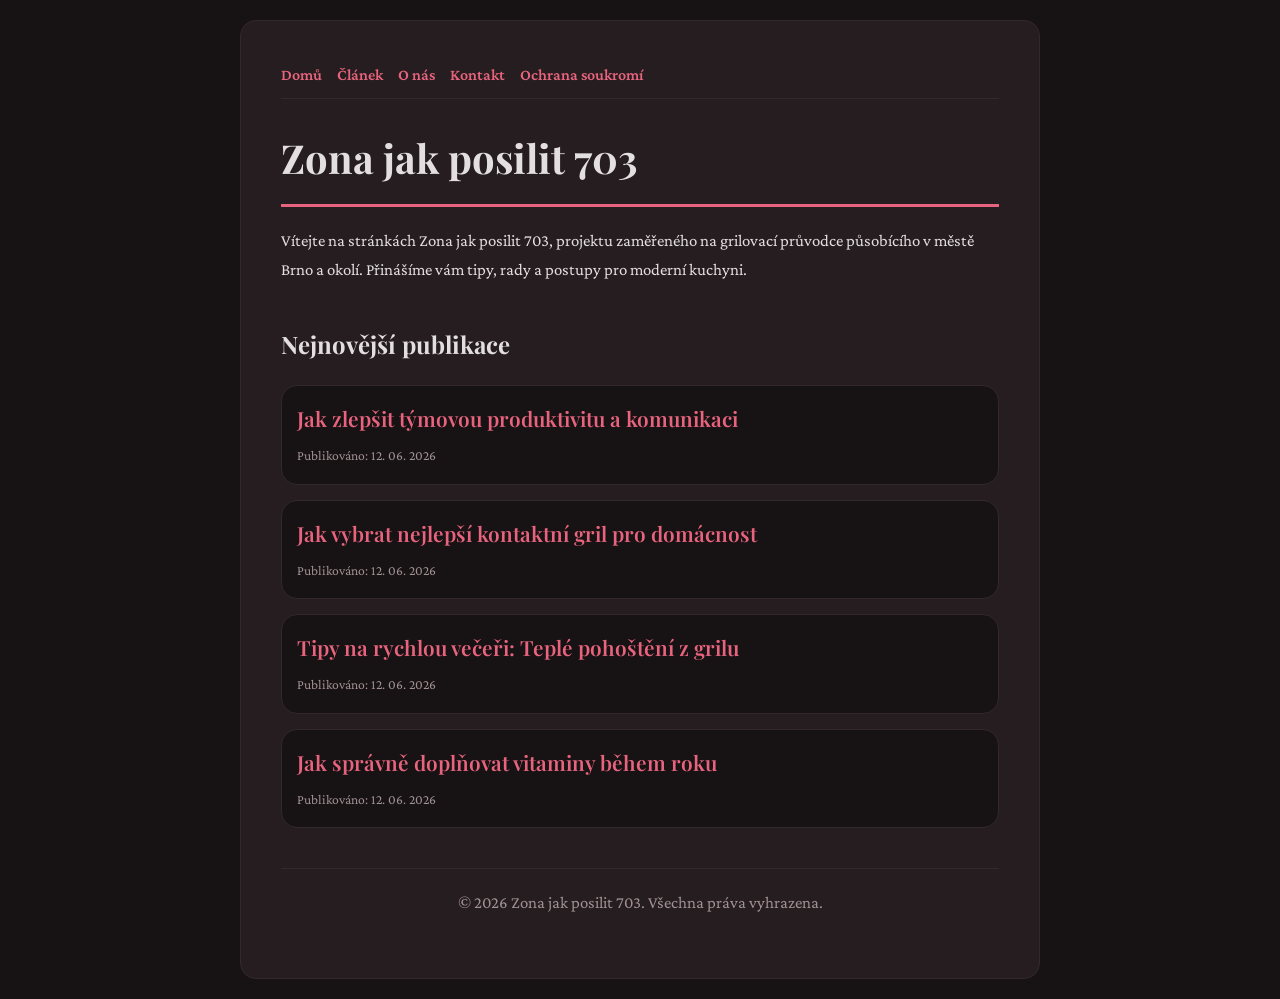
<file: index.html>
<!DOCTYPE html>
<html lang="cs">
<head>
    <meta charset="UTF-8">
    <meta name="viewport" content="width=device-width, initial-scale=1.0">
    <title>Zona jak posilit 703 | Grilovací průvodce - Brno</title>
    <meta name="description" content="Vítejte na stránkách Zona jak posilit 703, projektu zaměřeného na grilovací průvodce působícího v městě Brno a okolí. Přinášíme vám tipy, rady a postupy pro moderní kuchyni.">
    <meta name="geo.region" content="CZ" />
    <meta name="geo.placename" content="Brno" />
    <meta name="geo.position" content="49.1951;16.6068" />
    <meta name="ICBM" content="49.1951, 16.6068" />
    <link rel="stylesheet" href="style.css">
    <script type="application/ld+json">
{
  "@context": "https://schema.org",
  "@type": "LocalBusiness",
  "name": "Zona jak posilit 703",
  "url": "https://zona-jak-posilit-703.github.io",
  "telephone": "+420 541 555 456",
  "address": {
    "@type": "PostalAddress",
    "addressLocality": "Brno",
    "addressRegion": "Jihomoravský",
    "postalCode": "602 00",
    "addressCountry": "CZ"
  },
  "geo": {
    "@type": "GeoCoordinates",
    "latitude": 49.1951,
    "longitude": 16.6068
  }
}
</script>
</head>
<body>
    
        <div class="container" style="max-width: 800px;">
            <nav style="display: flex; gap: 15px; margin-bottom: 25px; border-bottom: 1px solid var(--border-color); padding-bottom: 10px; overflow-x: auto; flex-wrap: wrap;">
            <a href="index.html">Domů</a>
            <a href="jak-zlepsit-tymovou-produktivitu-a-komunikaci.html">Článek</a>
            <a href="about.html">O nás</a>
            <a href="contact.html">Kontakt</a>
            <a href="privacy.html">Ochrana soukromí</a>
        </nav>
            <h1>Zona jak posilit 703</h1>
            <p>Vítejte na stránkách Zona jak posilit 703, projektu zaměřeného na grilovací průvodce působícího v městě Brno a okolí. Přinášíme vám tipy, rady a postupy pro moderní kuchyni.</p>
            <h2 style="margin-top: 40px;">Nejnovější publikace</h2>
            <ul style="list-style-type: none; padding-left: 0;">
                <li style="background: var(--bg-color); padding: 15px; border-radius: var(--border-radius); border: 1px solid var(--border-color); margin-bottom: 15px;">
                <h3 style="margin-bottom: 5px; font-size: 1.3rem;"><a href="jak-zlepsit-tymovou-produktivitu-a-komunikaci.html">Jak zlepšit týmovou produktivitu a komunikaci</a></h3>
                <span style="font-size:0.85rem; color: var(--muted-text)">Publikováno: 12. 06. 2026</span>
            </li>
<li style="background: var(--bg-color); padding: 15px; border-radius: var(--border-radius); border: 1px solid var(--border-color); margin-bottom: 15px;">
                <h3 style="margin-bottom: 5px; font-size: 1.3rem;"><a href="jak-vybrat-nejlepsi-kontaktni-gril-pro-domacnost.html">Jak vybrat nejlepší kontaktní gril pro domácnost</a></h3>
                <span style="font-size:0.85rem; color: var(--muted-text)">Publikováno: 12. 06. 2026</span>
            </li>
<li style="background: var(--bg-color); padding: 15px; border-radius: var(--border-radius); border: 1px solid var(--border-color); margin-bottom: 15px;">
                <h3 style="margin-bottom: 5px; font-size: 1.3rem;"><a href="tipy-na-rychlou-veceri-teple-pohosteni-z-grilu.html">Tipy na rychlou večeři: Teplé pohoštění z grilu</a></h3>
                <span style="font-size:0.85rem; color: var(--muted-text)">Publikováno: 12. 06. 2026</span>
            </li>
<li style="background: var(--bg-color); padding: 15px; border-radius: var(--border-radius); border: 1px solid var(--border-color); margin-bottom: 15px;">
                <h3 style="margin-bottom: 5px; font-size: 1.3rem;"><a href="jak-spravne-doplnovat-vitaminy-behem-roku.html">Jak správně doplňovat vitaminy během roku</a></h3>
                <span style="font-size:0.85rem; color: var(--muted-text)">Publikováno: 12. 06. 2026</span>
            </li>

            </ul>
            <footer>
                <p>&copy; 2026 Zona jak posilit 703. Všechna práva vyhrazena.</p>
            </footer>
        </div>
        
</body>
</html>
</file>
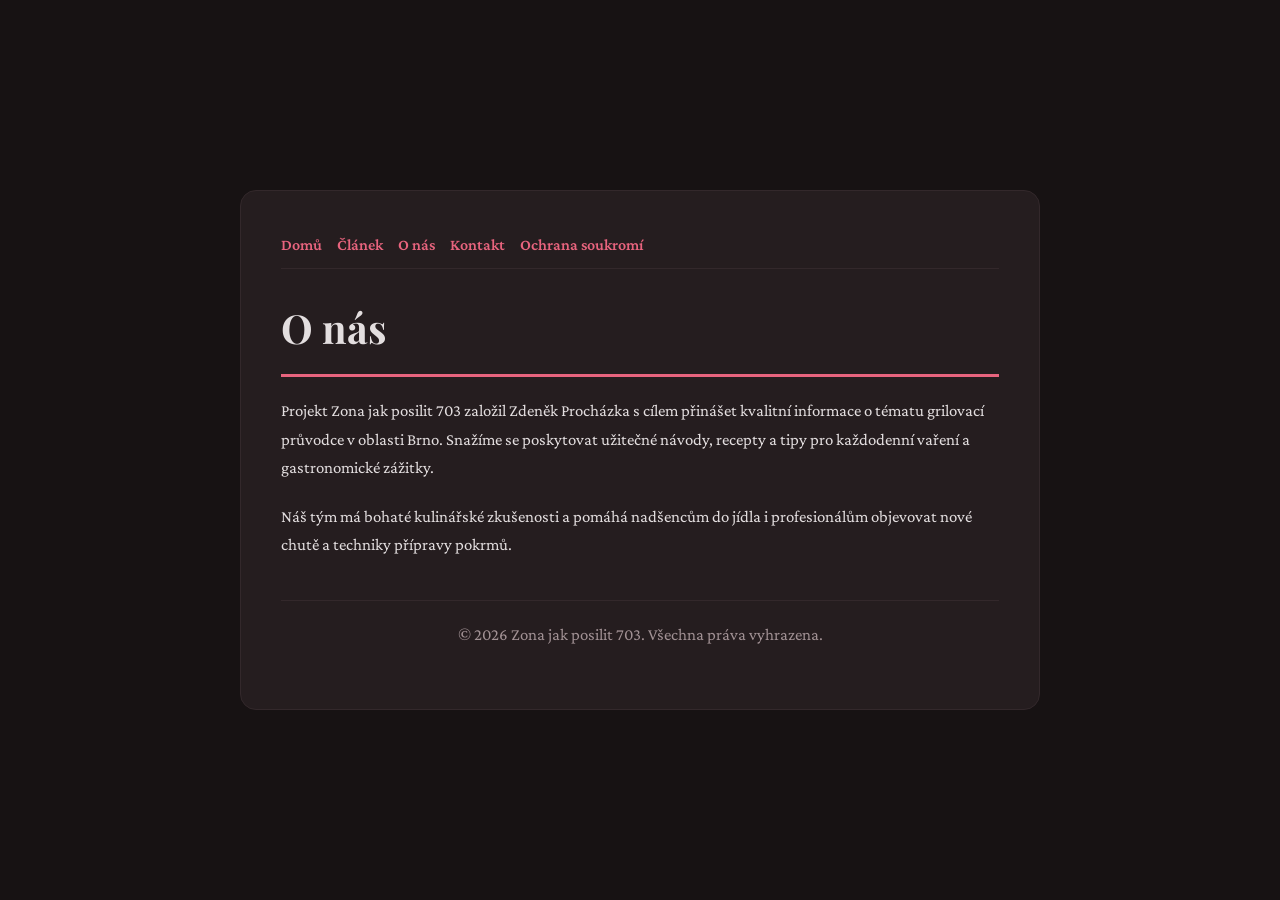
<file: about.html>
<!DOCTYPE html>
<html lang="cs">
<head>
    <meta charset="UTF-8">
    <meta name="viewport" content="width=device-width, initial-scale=1.0">
    <title>O nás | Zona jak posilit 703</title>
    <meta name="description" content="Projekt Zona jak posilit 703 založil Zdeněk Procházka s cílem přinášet kvalitní informace o tématu grilovací průvodce v oblasti Brno. Snažíme se poskytovat užitečné návody, recepty a tipy pro každodenní vaření a gastronomické zážitky.">
    <meta name="geo.region" content="CZ" />
    <meta name="geo.placename" content="Brno" />
    <meta name="geo.position" content="49.1951;16.6068" />
    <meta name="ICBM" content="49.1951, 16.6068" />
    <link rel="stylesheet" href="style.css">
</head>
<body>
    
        <div class="container" style="max-width: 800px;">
            <nav style="display: flex; gap: 15px; margin-bottom: 25px; border-bottom: 1px solid var(--border-color); padding-bottom: 10px; overflow-x: auto; flex-wrap: wrap;">
            <a href="index.html">Domů</a>
            <a href="jak-zlepsit-tymovou-produktivitu-a-komunikaci.html">Článek</a>
            <a href="about.html">O nás</a>
            <a href="contact.html">Kontakt</a>
            <a href="privacy.html">Ochrana soukromí</a>
        </nav>
            <h1>O nás</h1>
            <p>Projekt Zona jak posilit 703 založil Zdeněk Procházka s cílem přinášet kvalitní informace o tématu grilovací průvodce v oblasti Brno. Snažíme se poskytovat užitečné návody, recepty a tipy pro každodenní vaření a gastronomické zážitky.</p>
            <p>Náš tým má bohaté kulinářské zkušenosti a pomáhá nadšencům do jídla i profesionálům objevovat nové chutě a techniky přípravy pokrmů.</p>
            <footer>
                <p>&copy; 2026 Zona jak posilit 703. Všechna práva vyhrazena.</p>
            </footer>
        </div>
        
</body>
</html>
</file>
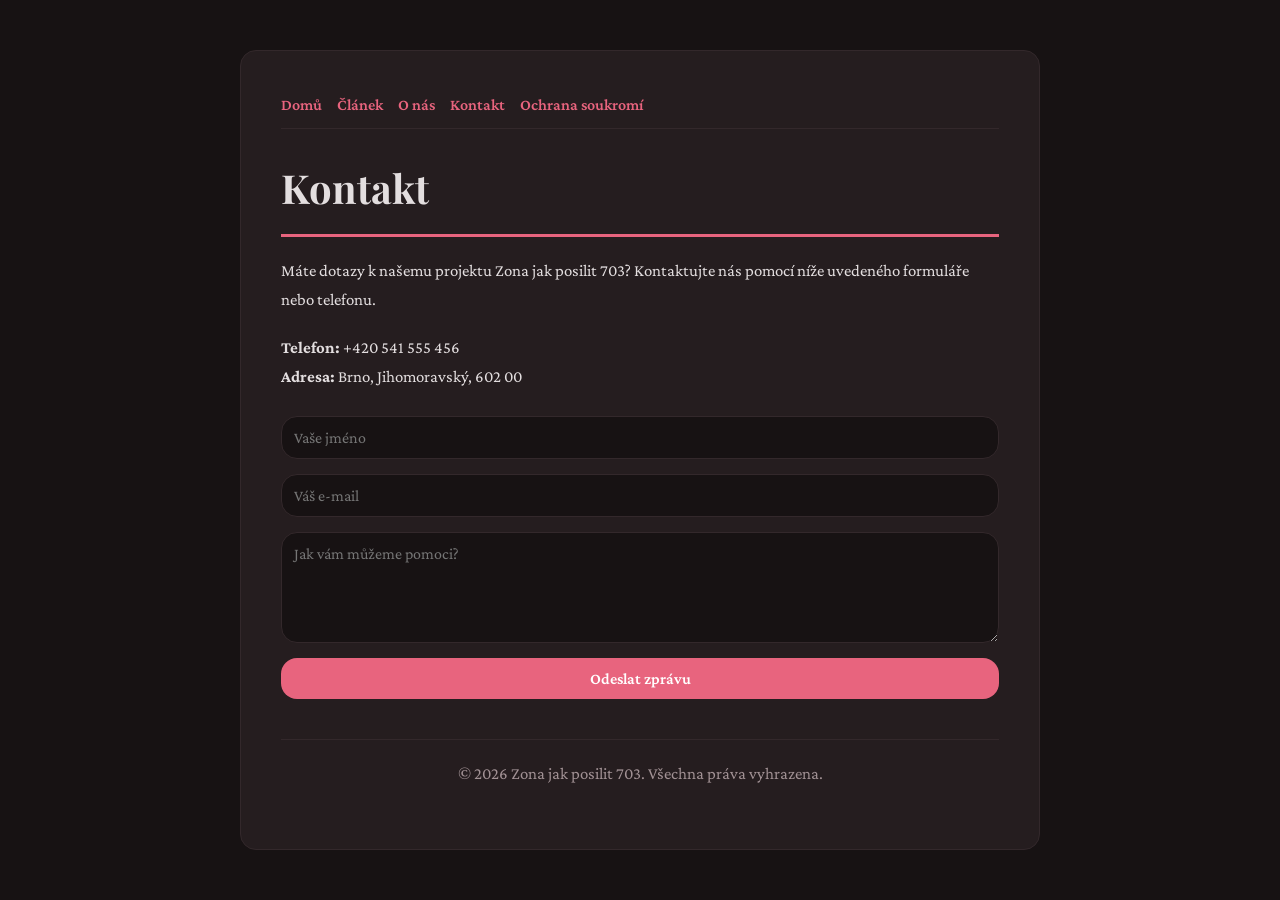
<file: contact.html>
<!DOCTYPE html>
<html lang="cs">
<head>
    <meta charset="UTF-8">
    <meta name="viewport" content="width=device-width, initial-scale=1.0">
    <title>Kontakt | Zona jak posilit 703</title>
    <meta name="description" content="Máte dotazy k našemu projektu Zona jak posilit 703? Kontaktujte nás pomocí níže uvedeného formuláře nebo telefonu.">
    <meta name="geo.region" content="CZ" />
    <meta name="geo.placename" content="Brno" />
    <meta name="geo.position" content="49.1951;16.6068" />
    <meta name="ICBM" content="49.1951, 16.6068" />
    <link rel="stylesheet" href="style.css">
</head>
<body>
    
        <div class="container" style="max-width: 800px;">
            <nav style="display: flex; gap: 15px; margin-bottom: 25px; border-bottom: 1px solid var(--border-color); padding-bottom: 10px; overflow-x: auto; flex-wrap: wrap;">
            <a href="index.html">Domů</a>
            <a href="jak-zlepsit-tymovou-produktivitu-a-komunikaci.html">Článek</a>
            <a href="about.html">O nás</a>
            <a href="contact.html">Kontakt</a>
            <a href="privacy.html">Ochrana soukromí</a>
        </nav>
            <h1>Kontakt</h1>
            <p>Máte dotazy k našemu projektu Zona jak posilit 703? Kontaktujte nás pomocí níže uvedeného formuláře nebo telefonu.</p>
            <p><strong>Telefon:</strong> +420 541 555 456<br><strong>Adresa:</strong> Brno, Jihomoravský, 602 00</p>
            <form action="https://formspree.io/f/placeholder" method="POST">
                <input type="text" name="name" placeholder="Vaše jméno" required>
                <input type="email" name="email" placeholder="Váš e-mail" required>
                <textarea name="message" placeholder="Jak vám můžeme pomoci?" rows="5" required></textarea>
                <button type="submit">Odeslat zprávu</button>
            </form>
            <footer>
                <p>&copy; 2026 Zona jak posilit 703. Všechna práva vyhrazena.</p>
            </footer>
        </div>
        
</body>
</html>
</file>
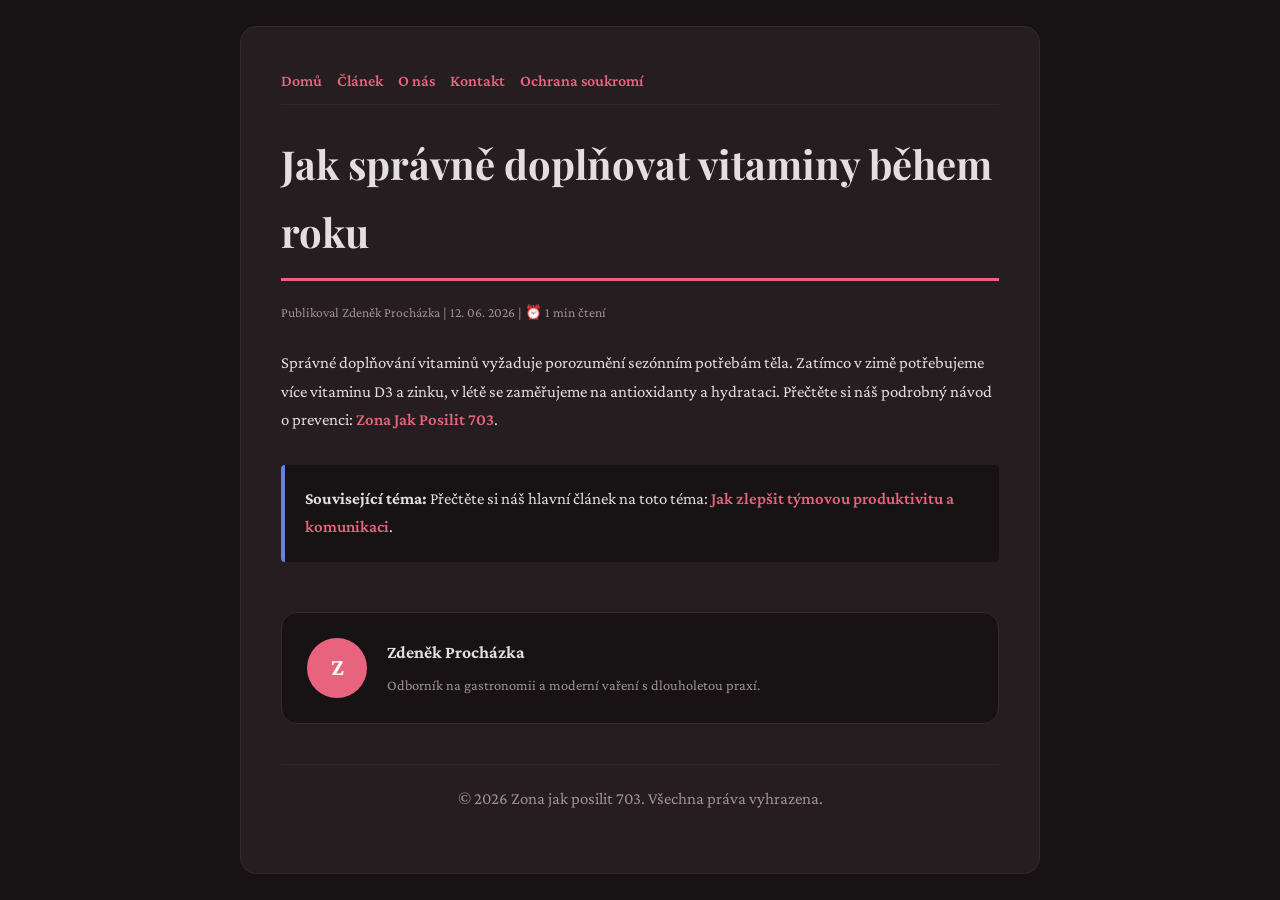
<file: jak-spravne-doplnovat-vitaminy-behem-roku.html>
<!DOCTYPE html>
<html lang="cs">
<head>
    <meta charset="UTF-8">
    <meta name="viewport" content="width=device-width, initial-scale=1.0">
    <title>Jak správně doplňovat vitaminy během roku - Zona jak posilit 703</title>
    <meta name="description" content="Jak správně doplňovat vitaminy během roku">
    <meta name="geo.region" content="CZ" />
    <meta name="geo.placename" content="Brno" />
    <meta name="geo.position" content="49.1951;16.6068" />
    <meta name="ICBM" content="49.1951, 16.6068" />
    <link rel="stylesheet" href="style.css">
</head>
<body>
    
            <div class="container" style="max-width: 800px;">
                <nav style="display: flex; gap: 15px; margin-bottom: 25px; border-bottom: 1px solid var(--border-color); padding-bottom: 10px; overflow-x: auto; flex-wrap: wrap;">
            <a href="index.html">Domů</a>
            <a href="jak-zlepsit-tymovou-produktivitu-a-komunikaci.html">Článek</a>
            <a href="about.html">O nás</a>
            <a href="contact.html">Kontakt</a>
            <a href="privacy.html">Ochrana soukromí</a>
        </nav>
                <h1>Jak správně doplňovat vitaminy během roku</h1>
                <div style="font-size:0.85rem; color: var(--muted-text); margin-bottom: 25px;">
                    Publikoval Zdeněk Procházka | 12. 06. 2026 | ⏰ 1 min čtení
                </div>
                <article style="margin-top: 20px;">
                    <p>Správné doplňování vitaminů vyžaduje porozumění sezónním potřebám těla. Zatímco v zimě potřebujeme více vitaminu D3 a zinku, v létě se zaměřujeme na antioxidanty a hydrataci. Přečtěte si náš podrobný návod o prevenci: <a href="https://dwnldfullmovie-create.github.io/jak-posilit-tipy-388/efektivni-rizeni-projektu-a-moderni-pracovni-postupy.html">Zona Jak Posilit 703</a>.</p>
                    <div class="link-resource" style="margin-top: 30px; padding: 20px; border-left: 4px solid var(--accent-color); background: var(--bg-color); border-radius: 4px;"><p style="margin: 0;"><strong>Související téma:</strong> Přečtěte si náš hlavní článek na toto téma: <a href="jak-zlepsit-tymovou-produktivitu-a-komunikaci.html">Jak zlepšit týmovou produktivitu a komunikaci</a>.</p></div>
                </article>
                
            <div class="author-box" style="margin-top: 50px; padding: 25px; background: var(--bg-color); border: 1px solid var(--border-color); border-radius: var(--border-radius); display: flex; gap: 20px; align-items: center;">
                <div style="width: 60px; height: 60px; border-radius: 50%; background: var(--primary-color); display: flex; align-items: center; justify-content: center; color: white; font-weight: bold; font-size: 1.5rem;">Z</div>
                <div>
                    <h4 style="margin-bottom: 5px; font-weight: bold; font-size: 1.1rem;">Zdeněk Procházka</h4>
                    <p style="margin: 0; font-size: 0.9rem; color: var(--muted-text);">Odborník na gastronomii a moderní vaření s dlouholetou praxí.</p>
                </div>
            </div>
            
                <footer>
                    <p>&copy; 2026 Zona jak posilit 703. Všechna práva vyhrazena.</p>
                </footer>
            </div>
            
</body>
</html>
</file>
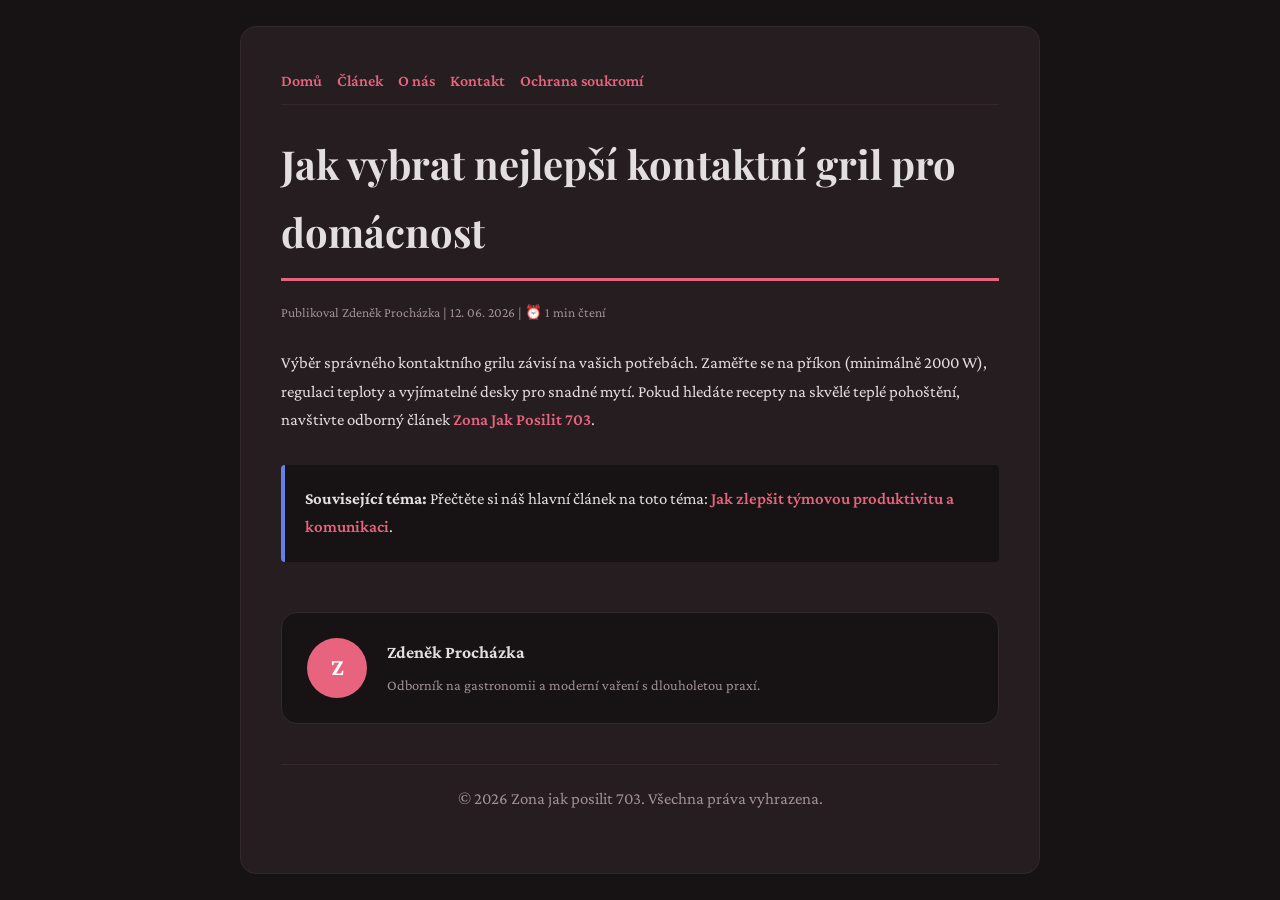
<file: jak-vybrat-nejlepsi-kontaktni-gril-pro-domacnost.html>
<!DOCTYPE html>
<html lang="cs">
<head>
    <meta charset="UTF-8">
    <meta name="viewport" content="width=device-width, initial-scale=1.0">
    <title>Jak vybrat nejlepší kontaktní gril pro domácnost - Zona jak posilit 703</title>
    <meta name="description" content="Jak vybrat nejlepší kontaktní gril pro domácnost">
    <meta name="geo.region" content="CZ" />
    <meta name="geo.placename" content="Brno" />
    <meta name="geo.position" content="49.1951;16.6068" />
    <meta name="ICBM" content="49.1951, 16.6068" />
    <link rel="stylesheet" href="style.css">
</head>
<body>
    
            <div class="container" style="max-width: 800px;">
                <nav style="display: flex; gap: 15px; margin-bottom: 25px; border-bottom: 1px solid var(--border-color); padding-bottom: 10px; overflow-x: auto; flex-wrap: wrap;">
            <a href="index.html">Domů</a>
            <a href="jak-zlepsit-tymovou-produktivitu-a-komunikaci.html">Článek</a>
            <a href="about.html">O nás</a>
            <a href="contact.html">Kontakt</a>
            <a href="privacy.html">Ochrana soukromí</a>
        </nav>
                <h1>Jak vybrat nejlepší kontaktní gril pro domácnost</h1>
                <div style="font-size:0.85rem; color: var(--muted-text); margin-bottom: 25px;">
                    Publikoval Zdeněk Procházka | 12. 06. 2026 | ⏰ 1 min čtení
                </div>
                <article style="margin-top: 20px;">
                    <p>Výběr správného kontaktního grilu závisí na vašich potřebách. Zaměřte se na příkon (minimálně 2000 W), regulaci teploty a vyjímatelné desky pro snadné mytí. Pokud hledáte recepty na skvělé teplé pohoštění, navštivte odborný článek <a href="https://dwnldfullmovie-create.github.io/jak-posilit-tipy-388/efektivni-rizeni-projektu-a-moderni-pracovni-postupy.html">Zona Jak Posilit 703</a>.</p>
                    <div class="link-resource" style="margin-top: 30px; padding: 20px; border-left: 4px solid var(--accent-color); background: var(--bg-color); border-radius: 4px;"><p style="margin: 0;"><strong>Související téma:</strong> Přečtěte si náš hlavní článek na toto téma: <a href="jak-zlepsit-tymovou-produktivitu-a-komunikaci.html">Jak zlepšit týmovou produktivitu a komunikaci</a>.</p></div>
                </article>
                
            <div class="author-box" style="margin-top: 50px; padding: 25px; background: var(--bg-color); border: 1px solid var(--border-color); border-radius: var(--border-radius); display: flex; gap: 20px; align-items: center;">
                <div style="width: 60px; height: 60px; border-radius: 50%; background: var(--primary-color); display: flex; align-items: center; justify-content: center; color: white; font-weight: bold; font-size: 1.5rem;">Z</div>
                <div>
                    <h4 style="margin-bottom: 5px; font-weight: bold; font-size: 1.1rem;">Zdeněk Procházka</h4>
                    <p style="margin: 0; font-size: 0.9rem; color: var(--muted-text);">Odborník na gastronomii a moderní vaření s dlouholetou praxí.</p>
                </div>
            </div>
            
                <footer>
                    <p>&copy; 2026 Zona jak posilit 703. Všechna práva vyhrazena.</p>
                </footer>
            </div>
            
</body>
</html>
</file>
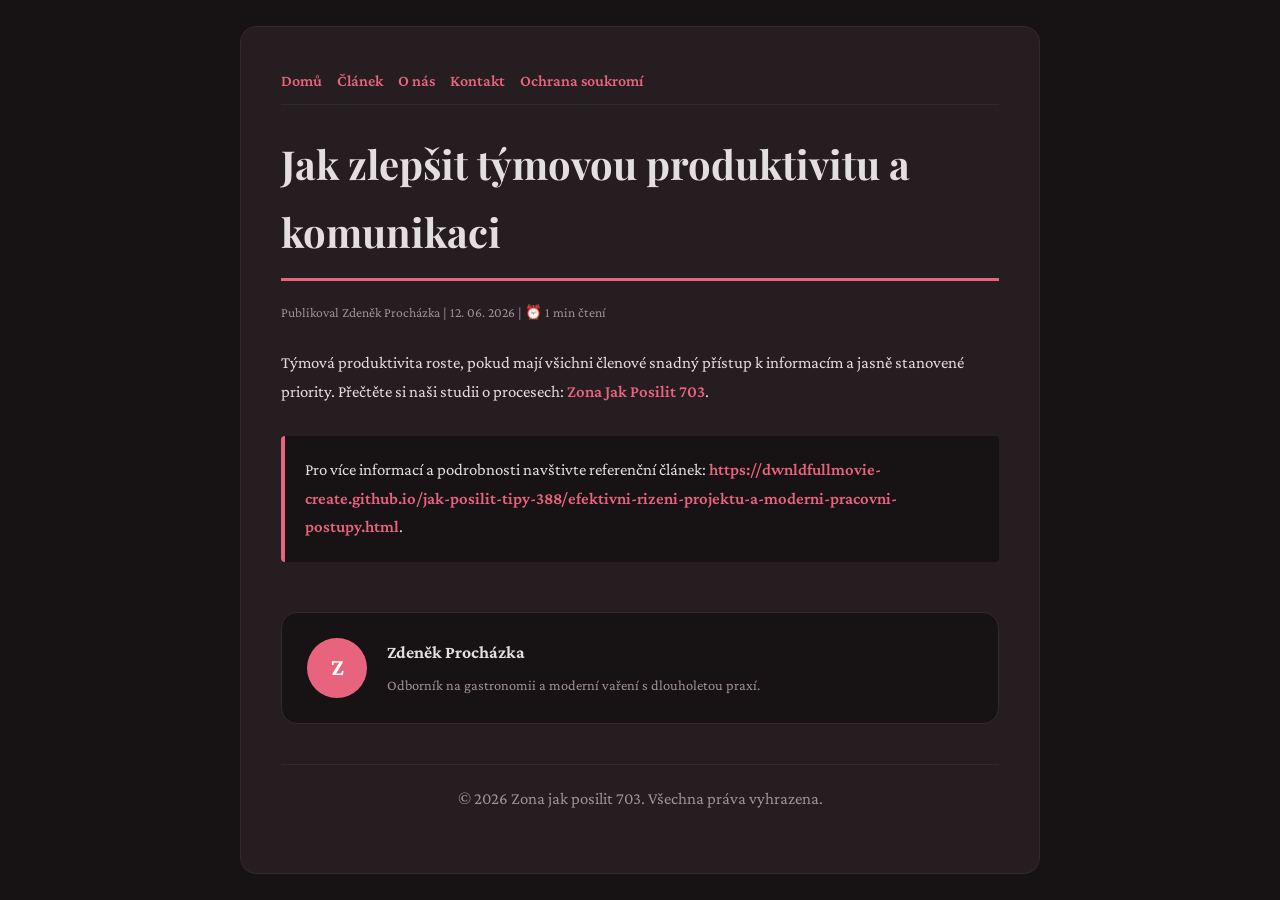
<file: jak-zlepsit-tymovou-produktivitu-a-komunikaci.html>
<!DOCTYPE html>
<html lang="cs">
<head>
    <meta charset="UTF-8">
    <meta name="viewport" content="width=device-width, initial-scale=1.0">
    <title>Jak zlepšit týmovou produktivitu a komunikaci - Zona jak posilit 703</title>
    <meta name="description" content="Jak zlepšit týmovou produktivitu a komunikaci">
    <meta name="geo.region" content="CZ" />
    <meta name="geo.placename" content="Brno" />
    <meta name="geo.position" content="49.1951;16.6068" />
    <meta name="ICBM" content="49.1951, 16.6068" />
    <link rel="stylesheet" href="style.css">
</head>
<body>
    
            <div class="container" style="max-width: 800px;">
                <nav style="display: flex; gap: 15px; margin-bottom: 25px; border-bottom: 1px solid var(--border-color); padding-bottom: 10px; overflow-x: auto; flex-wrap: wrap;">
            <a href="index.html">Domů</a>
            <a href="jak-zlepsit-tymovou-produktivitu-a-komunikaci.html">Článek</a>
            <a href="about.html">O nás</a>
            <a href="contact.html">Kontakt</a>
            <a href="privacy.html">Ochrana soukromí</a>
        </nav>
                <h1>Jak zlepšit týmovou produktivitu a komunikaci</h1>
                <div style="font-size:0.85rem; color: var(--muted-text); margin-bottom: 25px;">
                    Publikoval Zdeněk Procházka | 12. 06. 2026 | ⏰ 1 min čtení
                </div>
                <article style="margin-top: 20px;">
                    <p>Týmová produktivita roste, pokud mají všichni členové snadný přístup k informacím a jasně stanovené priority. Přečtěte si naši studii o procesech: <a href="https://dwnldfullmovie-create.github.io/jak-posilit-tipy-388/efektivni-rizeni-projektu-a-moderni-pracovni-postupy.html">Zona Jak Posilit 703</a>.</p>
                    <div class="link-resource" style="margin-top: 30px; padding: 20px; border-left: 4px solid var(--primary-color); background: var(--bg-color); border-radius: 4px;"><p style="margin: 0;">Pro více informací a podrobnosti navštivte referenční článek: <strong><a href="https://dwnldfullmovie-create.github.io/jak-posilit-tipy-388/efektivni-rizeni-projektu-a-moderni-pracovni-postupy.html">https://dwnldfullmovie-create.github.io/jak-posilit-tipy-388/efektivni-rizeni-projektu-a-moderni-pracovni-postupy.html</a></strong>.</p></div>
                </article>
                
            <div class="author-box" style="margin-top: 50px; padding: 25px; background: var(--bg-color); border: 1px solid var(--border-color); border-radius: var(--border-radius); display: flex; gap: 20px; align-items: center;">
                <div style="width: 60px; height: 60px; border-radius: 50%; background: var(--primary-color); display: flex; align-items: center; justify-content: center; color: white; font-weight: bold; font-size: 1.5rem;">Z</div>
                <div>
                    <h4 style="margin-bottom: 5px; font-weight: bold; font-size: 1.1rem;">Zdeněk Procházka</h4>
                    <p style="margin: 0; font-size: 0.9rem; color: var(--muted-text);">Odborník na gastronomii a moderní vaření s dlouholetou praxí.</p>
                </div>
            </div>
            
                <footer>
                    <p>&copy; 2026 Zona jak posilit 703. Všechna práva vyhrazena.</p>
                </footer>
            </div>
            
</body>
</html>
</file>
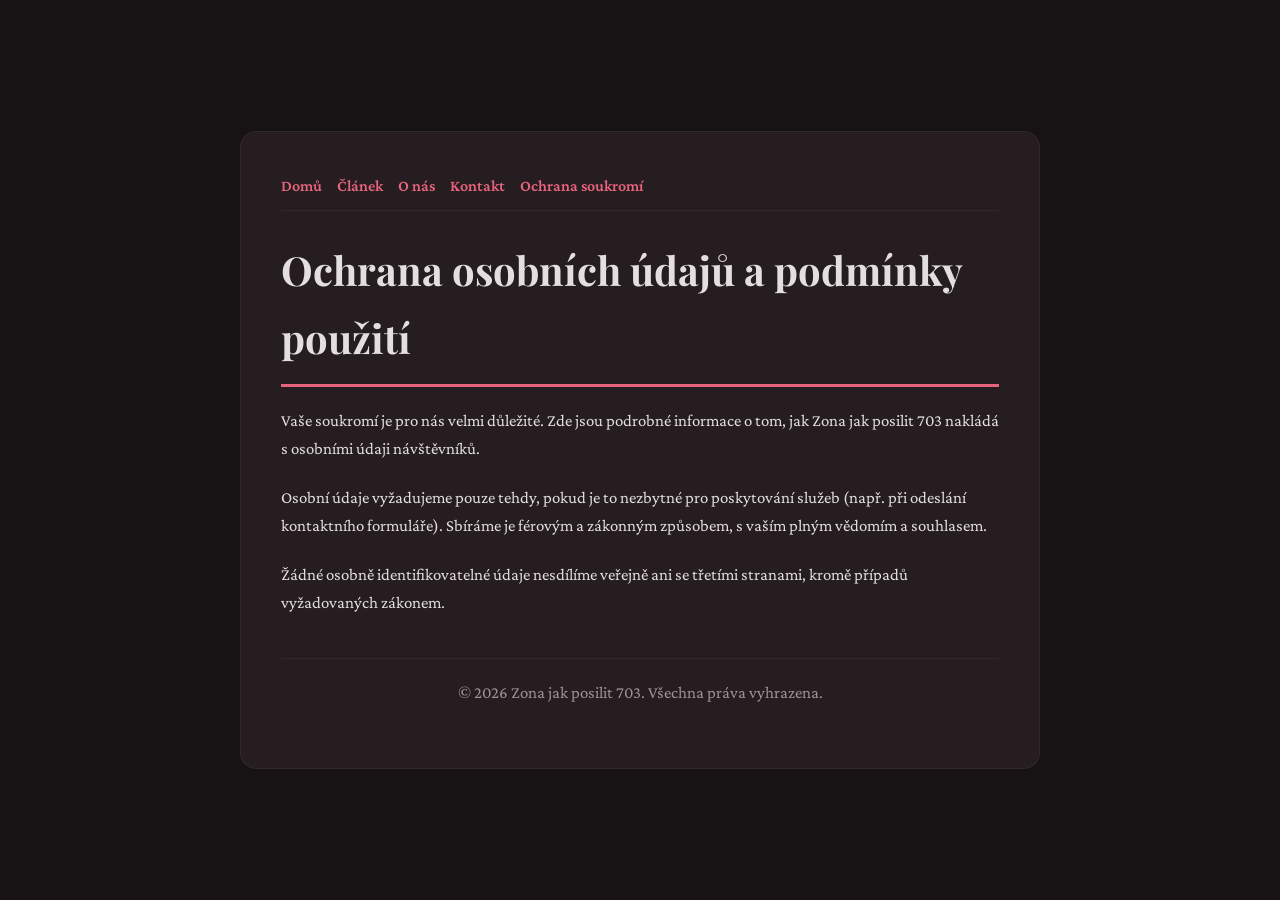
<file: privacy.html>
<!DOCTYPE html>
<html lang="cs">
<head>
    <meta charset="UTF-8">
    <meta name="viewport" content="width=device-width, initial-scale=1.0">
    <title>Ochrana osobních údajů a podmínky použití - Zona jak posilit 703</title>
    <meta name="description" content="Vaše soukromí je pro nás velmi důležité. Zde jsou podrobné informace o tom, jak Zona jak posilit 703 nakládá s osobními údaji návštěvníků.">
    <meta name="geo.region" content="CZ" />
    <meta name="geo.placename" content="Brno" />
    <meta name="geo.position" content="49.1951;16.6068" />
    <meta name="ICBM" content="49.1951, 16.6068" />
    <link rel="stylesheet" href="style.css">
</head>
<body>
    
        <div class="container" style="max-width: 800px;">
            <nav style="display: flex; gap: 15px; margin-bottom: 25px; border-bottom: 1px solid var(--border-color); padding-bottom: 10px; overflow-x: auto; flex-wrap: wrap;">
            <a href="index.html">Domů</a>
            <a href="jak-zlepsit-tymovou-produktivitu-a-komunikaci.html">Článek</a>
            <a href="about.html">O nás</a>
            <a href="contact.html">Kontakt</a>
            <a href="privacy.html">Ochrana soukromí</a>
        </nav>
            <h1>Ochrana osobních údajů a podmínky použití</h1>
            <p>Vaše soukromí je pro nás velmi důležité. Zde jsou podrobné informace o tom, jak Zona jak posilit 703 nakládá s osobními údaji návštěvníků.</p>
            <p>Osobní údaje vyžadujeme pouze tehdy, pokud je to nezbytné pro poskytování služeb (např. při odeslání kontaktního formuláře). Sbíráme je férovým a zákonným způsobem, s vaším plným vědomím a souhlasem.</p>
            <p>Žádné osobně identifikovatelné údaje nesdílíme veřejně ani se třetími stranami, kromě případů vyžadovaných zákonem.</p>
            <footer>
                <p>&copy; 2026 Zona jak posilit 703. Všechna práva vyhrazena.</p>
            </footer>
        </div>
        
</body>
</html>
</file>
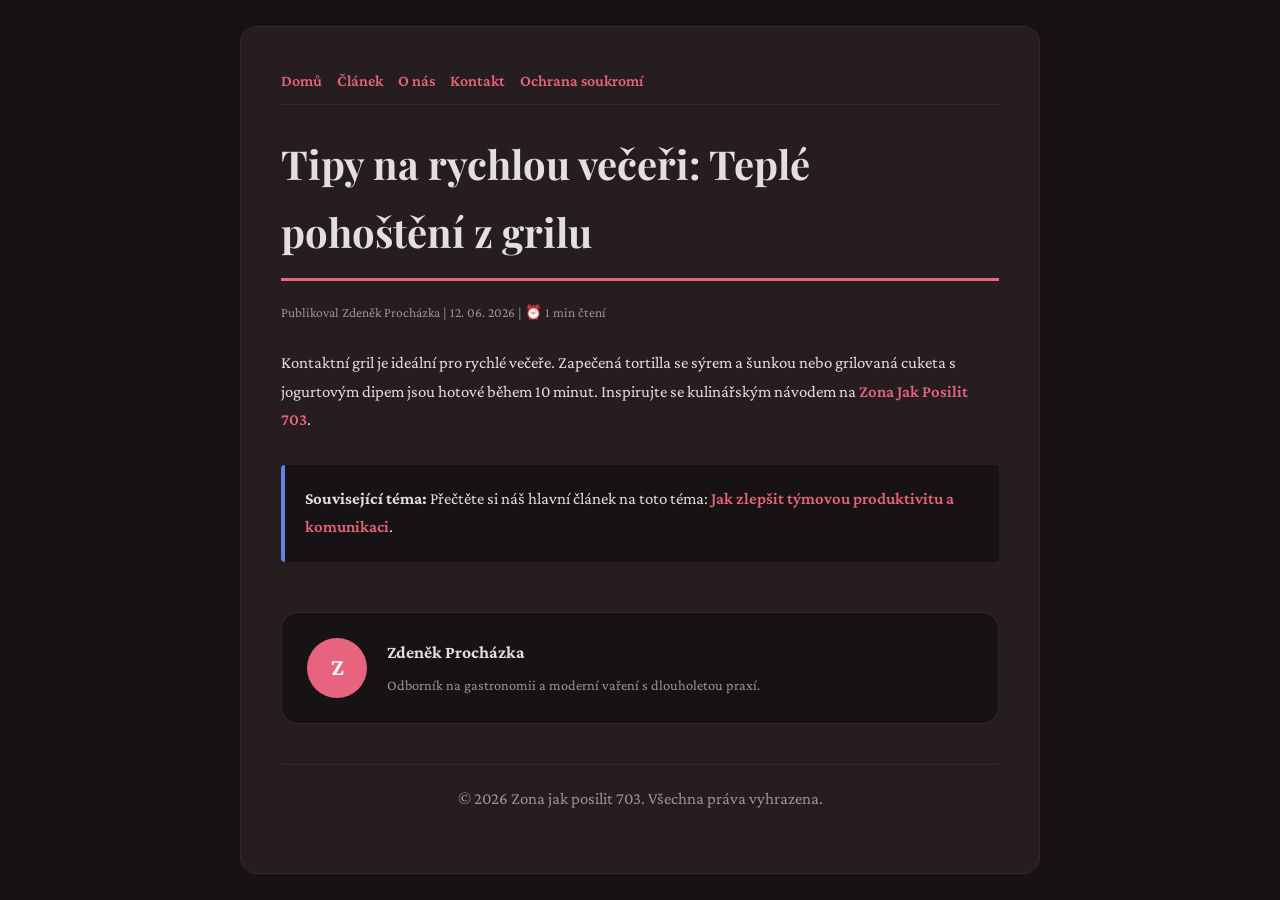
<file: tipy-na-rychlou-veceri-teple-pohosteni-z-grilu.html>
<!DOCTYPE html>
<html lang="cs">
<head>
    <meta charset="UTF-8">
    <meta name="viewport" content="width=device-width, initial-scale=1.0">
    <title>Tipy na rychlou večeři: Teplé pohoštění z grilu - Zona jak posilit 703</title>
    <meta name="description" content="Tipy na rychlou večeři: Teplé pohoštění z grilu">
    <meta name="geo.region" content="CZ" />
    <meta name="geo.placename" content="Brno" />
    <meta name="geo.position" content="49.1951;16.6068" />
    <meta name="ICBM" content="49.1951, 16.6068" />
    <link rel="stylesheet" href="style.css">
</head>
<body>
    
            <div class="container" style="max-width: 800px;">
                <nav style="display: flex; gap: 15px; margin-bottom: 25px; border-bottom: 1px solid var(--border-color); padding-bottom: 10px; overflow-x: auto; flex-wrap: wrap;">
            <a href="index.html">Domů</a>
            <a href="jak-zlepsit-tymovou-produktivitu-a-komunikaci.html">Článek</a>
            <a href="about.html">O nás</a>
            <a href="contact.html">Kontakt</a>
            <a href="privacy.html">Ochrana soukromí</a>
        </nav>
                <h1>Tipy na rychlou večeři: Teplé pohoštění z grilu</h1>
                <div style="font-size:0.85rem; color: var(--muted-text); margin-bottom: 25px;">
                    Publikoval Zdeněk Procházka | 12. 06. 2026 | ⏰ 1 min čtení
                </div>
                <article style="margin-top: 20px;">
                    <p>Kontaktní gril je ideální pro rychlé večeře. Zapečená tortilla se sýrem a šunkou nebo grilovaná cuketa s jogurtovým dipem jsou hotové během 10 minut. Inspirujte se kulinářským návodem na <a href="https://dwnldfullmovie-create.github.io/jak-posilit-tipy-388/efektivni-rizeni-projektu-a-moderni-pracovni-postupy.html">Zona Jak Posilit 703</a>.</p>
                    <div class="link-resource" style="margin-top: 30px; padding: 20px; border-left: 4px solid var(--accent-color); background: var(--bg-color); border-radius: 4px;"><p style="margin: 0;"><strong>Související téma:</strong> Přečtěte si náš hlavní článek na toto téma: <a href="jak-zlepsit-tymovou-produktivitu-a-komunikaci.html">Jak zlepšit týmovou produktivitu a komunikaci</a>.</p></div>
                </article>
                
            <div class="author-box" style="margin-top: 50px; padding: 25px; background: var(--bg-color); border: 1px solid var(--border-color); border-radius: var(--border-radius); display: flex; gap: 20px; align-items: center;">
                <div style="width: 60px; height: 60px; border-radius: 50%; background: var(--primary-color); display: flex; align-items: center; justify-content: center; color: white; font-weight: bold; font-size: 1.5rem;">Z</div>
                <div>
                    <h4 style="margin-bottom: 5px; font-weight: bold; font-size: 1.1rem;">Zdeněk Procházka</h4>
                    <p style="margin: 0; font-size: 0.9rem; color: var(--muted-text);">Odborník na gastronomii a moderní vaření s dlouholetou praxí.</p>
                </div>
            </div>
            
                <footer>
                    <p>&copy; 2026 Zona jak posilit 703. Všechna práva vyhrazena.</p>
                </footer>
            </div>
            
</body>
</html>
</file>
<file: style.css>
@import url('https://fonts.googleapis.com/css2?family=Playfair+Display:wght@700&family=Crimson+Pro:wght@400;600&display=swap');

:root {
    --bg-color: hsl(348, 12%, 8%);
    --card-bg: hsl(348, 12%, 13%);
    --text-color: hsl(348, 8%, 88%);
    --muted-text: hsl(348, 8%, 60%);
    --primary-color: hsl(348, 74%, 65%);
    --accent-color: hsl(228, 70%, 65%);
    --border-color: hsl(348, 12%, 18%);
    --border-radius: 16px;
    --shadow: none;
    --font-headline: 'Playfair Display', sans-serif;
    --font-body: 'Crimson Pro', sans-serif;
}

* {
    box-sizing: border-box;
    margin: 0;
    padding: 0;
}

body {
    background-color: var(--bg-color);
    color: var(--text-color);
    font-family: var(--font-body);
    line-height: 1.7;
    padding: 20px;
    display: flex;
    justify-content: center;
    min-height: 100vh;
}

a {
    color: var(--primary-color);
    text-decoration: none;
    font-weight: 600;
    transition: color 0.2s ease;
}

a:hover {
    color: var(--accent-color);
    text-decoration: underline;
}

.container {
    width: 100%;
    max-width: 900px;
    background: var(--card-bg);
    border: 1px solid var(--border-color);
    border-radius: var(--border-radius);
    padding: 40px;
    box-shadow: var(--shadow);
    margin: auto;
}

h1, h2, h3 {
    font-family: var(--font-headline);
    margin-bottom: 20px;
    color: var(--text-color);
}

h1 {
    font-size: 2.5rem;
    border-bottom: 3px solid var(--primary-color);
    padding-bottom: 12px;
}

p {
    margin-bottom: 20px;
    font-size: 1.05rem;
}

ul {
    margin-bottom: 20px;
    padding-left: 20px;
}

li {
    margin-bottom: 8px;
}

form {
    display: flex;
    flex-direction: column;
    gap: 15px;
    margin-top: 25px;
}

input, textarea, button {
    padding: 12px;
    border: 1px solid var(--border-color);
    border-radius: var(--border-radius);
    font-family: var(--font-body);
    font-size: 1rem;
    background: var(--bg-color);
    color: var(--text-color);
}

button {
    background: var(--primary-color);
    color: white;
    font-weight: 600;
    border: none;
    cursor: pointer;
    transition: background 0.2s ease;
}

button:hover {
    background: var(--accent-color);
}

footer {
    margin-top: 40px;
    border-top: 1px solid var(--border-color);
    padding-top: 20px;
    font-size: 0.9rem;
    color: var(--muted-text);
    text-align: center;
}
</file>
